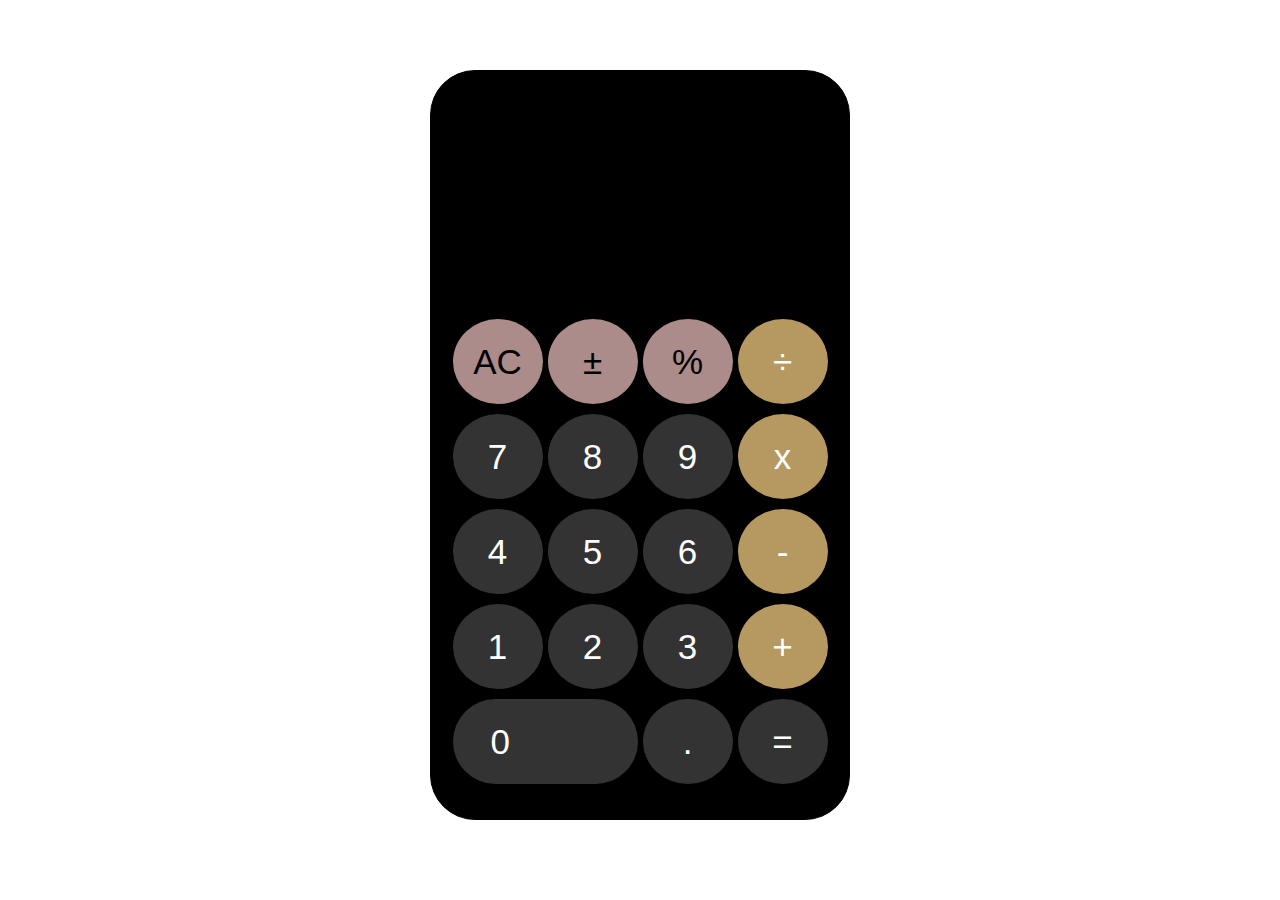
<file: calculater-homework/index.html>
<html lang="en">
<head>
    <meta charset="UTF-8">
    <meta http-equiv="X-UA-Compatible" content="IE=edge">
    <meta name="viewport" content="width=device-width, initial-scale=1.0">
    <link rel="stylesheet" href="style.css">
    <title>CSS GRID IOS CALCULATOR</title>
</head>
<body>

    <div class="container">
        <div class="inner-box">
            <div class="box grey ac">AC</div>
            <div class="box grey artı">±</div>
            <div class="box grey yuzde">%</div>
            <div class="box orange bolme">÷</div>
            <div class="box black seven">7</div>
            <div class="box black eight">8</div>
            <div class="box black nine">9</div>
            <div class="box orange carpma">x</div>
            <div class="box black four">4</div>
            <div class="box black five">5</div>
            <div class="box black six">6</div>
            <div class="box orange eksi">-</div>
            <div class="box black one">1</div>
            <div class="box black two">2</div>
            <div class="box black third">3</div>
            <div class="box orange arti">+</div>
            <div class="box black zero">0</div>
            <div class="box black point">.</div>
            <div class="box black equal">=</div>
        </div>
    </div>
    
</body>
</html>
</file>
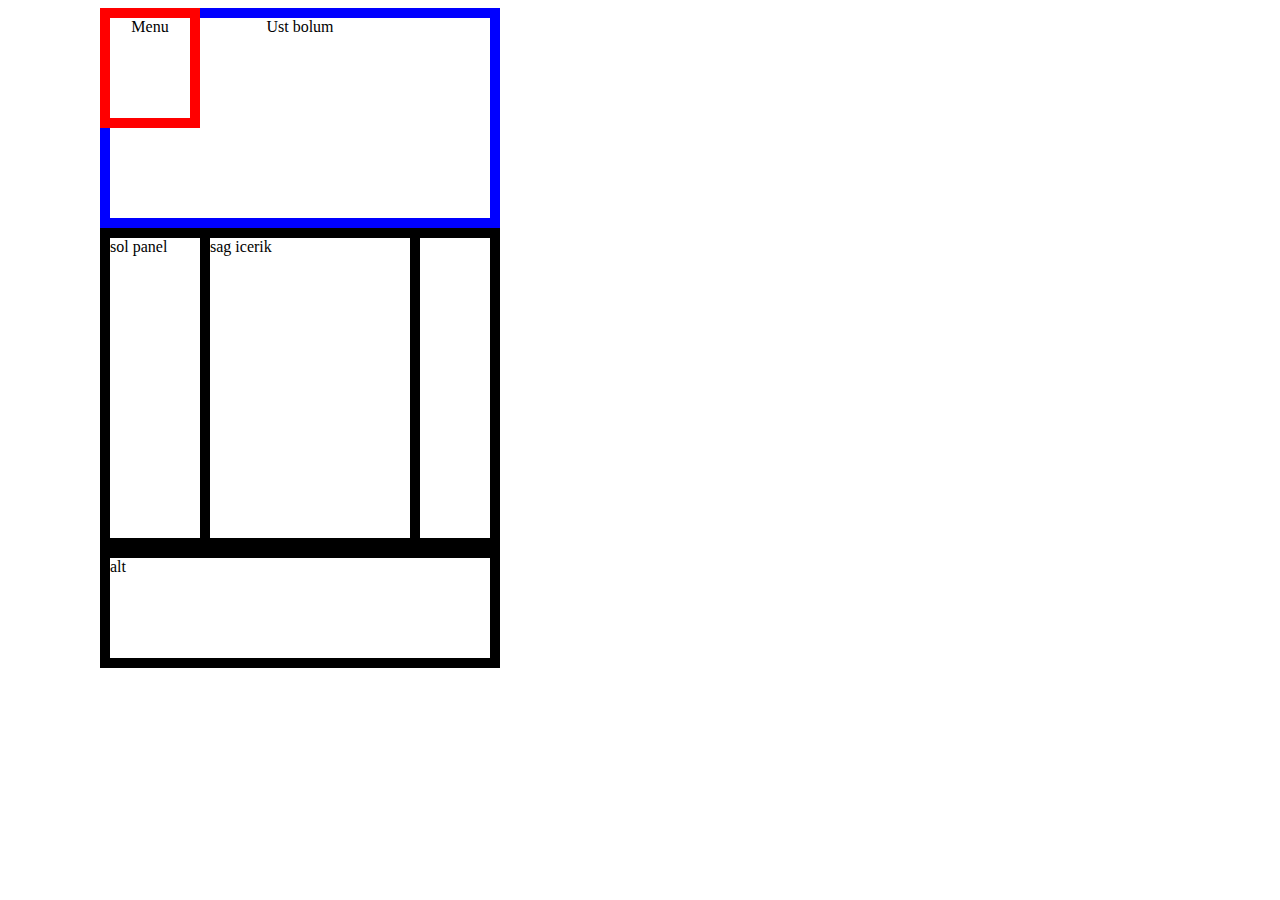
<file: new1/index.html>
<!DOCTYPE html>
<html lang="en">
<head>
    <meta charset="UTF-8">
    <meta http-equiv="X-UA-Compatible" content="IE=edge">
    <meta name="viewport" content="width=device-width, initial-scale=1.0">
    <title>Document</title>
</head>
<body>
    <link rel="stylesheet" href="style.css">
</body>
</html><div class="sayfa">
    <div class="ust">Ust bolum</div>
    <div class="menu">Menu</div>
    <div class="sol">sol panel</div>
    <div class="sag">sag icerik</div>
    <div class="alt">alt</div>
</div>
</file>
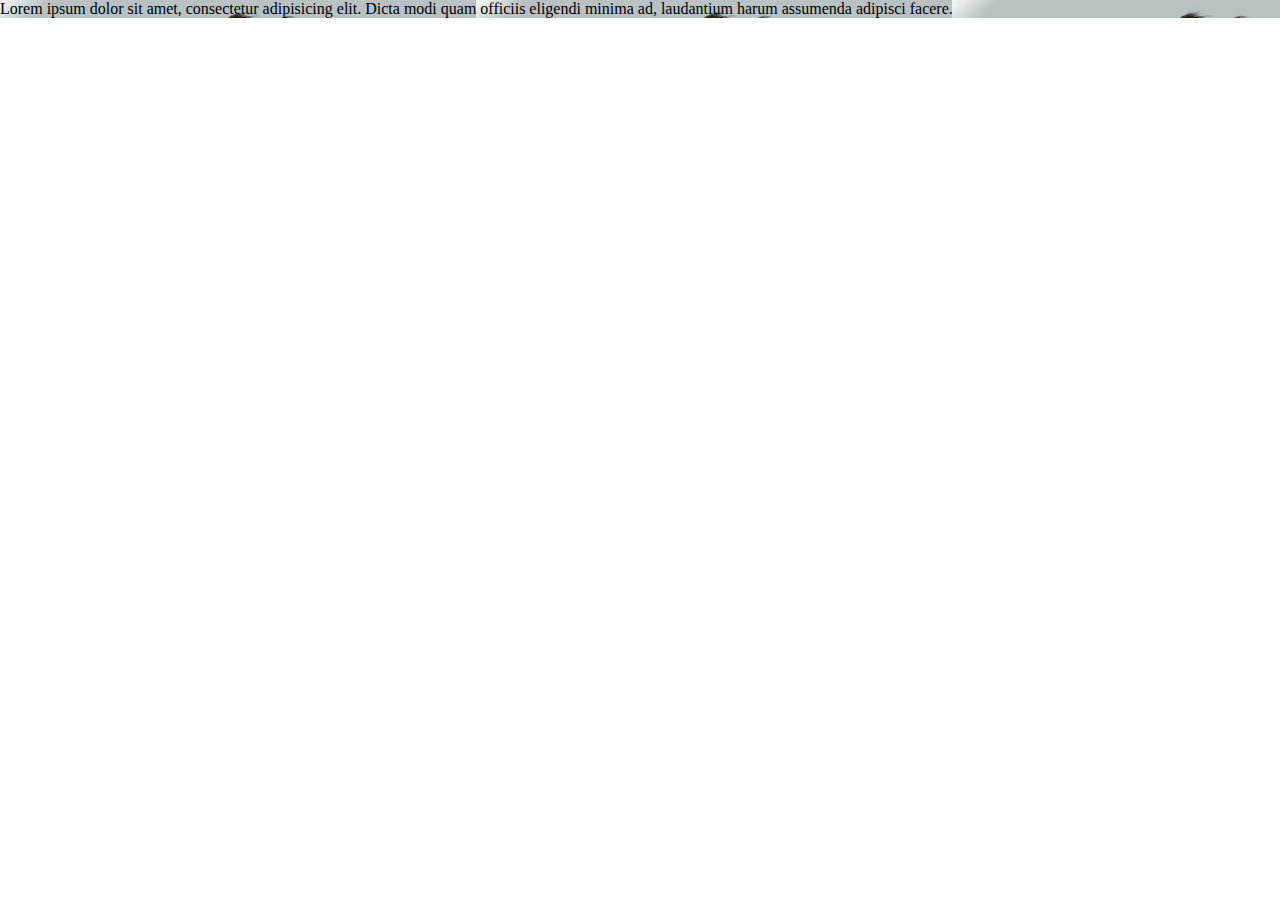
<file: team-member-project/index.html>
<!DOCTYPE html>
<html lang="en">
<head>
    <meta charset="UTF-8">
    <meta http-equiv="X-UA-Compatible" content="IE=edge">
    <meta name="viewport" content="width=device-width, initial-scale=1.0">
    <title>Document</title>
    <link rel="stylesheet" href="style.css">
</head>
<body>
    <div class="all">
        <p>Lorem ipsum dolor sit amet, consectetur adipisicing elit. Dicta modi quam officiis eligendi minima ad, laudantium harum assumenda adipisci facere.

        </p>
       <div class="foto1">
           

       </div> 
       <div class="foto2">

       </div>
       <div class="foto3">

       </div>
       <div class="foto4">

       </div>
       <div class="foto5">

       </div>
       <div class="foto6">

       </div>
    </div>
</body>
</html>
</file>
<file: calculater-homework/style.css>
*{
    margin: 0;
    padding: 0;
    box-sizing: border-box;
}
body {
   justify-content: center;
    align-items: center;
}

.container {
    box-sizing: border-box;
    border: 1px solid black;
    width: 420px;
    height: 750px;
    margin: 0 auto;
   padding: 0;
    align-items: center;
    margin-top: 70px;
    border-radius: 45px;
    background-color: black;
    color: white;
    display: grid;
    /* flex-direction: column; */
    justify-content: center;
    align-items:flex-end;
   
    
}

.inner-box {
    display: grid;
    width: 445px;
    height: 530px;
    gap:5px;
    grid-template-columns: repeat(4, 90px);
    grid-template-rows: repeat(5, 90px);
    justify-content: center;
    align-items: center;
    /* border: 2px solid white; */
    
  
}

.box {
    display: grid;
    /* border: 2px solid white; */
    margin: auto;
    width: 100%;
    height: 85px;
    margin-top: 30px;
    border-radius: 50%;
    justify-content:center;
    align-items:center;
    font-size: 35px;
    font-weight: 530;
    font-family: Helvetica, sans-serif;
    
}




.grey {
    background-color:rgba(251, 202, 202, 0.687);
    color: black;

}

.orange {
    background-color:rgba(205, 172, 110, 0.886);
}

.black {
    background-color: rgba(128, 128, 128, 0.399);
}


.grey:hover {
    background-color: rgba(169, 169, 169, 0.386);
}

.orange:hover {
    background-color: rgba(255, 166, 0, 0.527);
}

.black:hover {
    /* background-color: rgba(128, 128, 128, 0.742); */
    opacity: 0.7;
}

.zero {
     display: grid;
    /* background-color: rgba(128, 128, 128, 0.399); */ 
    /* grid-area: 5/1/6/3; */
    grid-column-start: 1;
    grid-column-end:3;
    border-radius: 140px;
    /* text-align: left !important;
     */
     justify-content: flex-start;
     padding-left: 38px;

} 

lumn-end: 3;
</file>
<file: new1/style.css>
/* bu calisma css in grid ozelligini daha iyi anlamak adina yapilmistir */

.sayfa{
    display:grid;
    grid-template-columns: 100px 300px;
    grid: gap 10px;
    width: 1080px;
    margin: auto;
}
.ust{
    text-align: center;
    height: 200px;
    grid-column-start: 1;
    grid-column-end: 3;
    grid-row-start: 2;
    grid-row-end: 3;
    border: 10px solid blue;
}
.menu{
    text-align: center;
    height: 100px;
    grid-column-start: 1;
    grid-column-end: 2;
    grid-row-start: 2;
    grid-row-end: 3;
    border: 10px solid red;
}
.sol{
    min-width: 300px;
    grid-column-start: 1;
    grid-column-end: 2;
    grid-row-start: 3;
    grid-row-end: 4;
    border:10px solid #000; 
}
.sag{
min-height: 300px;/*sonra kaldırılacak*/
grid-column-start:2;
grid-column-end:3;
/* grid-column:start/end  şeklinde de kullanılabilir.*/

grid-row-start: 3;
grid-row-end: 4;
border:10px solid #000; 
}
.alt{

    height: 100px;
     grid-column-start:1;
    grid-column-end:3;
    /* grid-column:start/end  şeklinde de kullanılabilir.*/
    
    grid-row-start: 4;
    grid-row-end: 5;
    border:10px solid #000; 
}
</file>
<file: team-member-project/style.css>
*{
    margin: 0;
    padding: 0;
    
}


.all{
     display: block;
     background-color: blue;
     background-image: url(./img/photo1.png);
     
     

 }
</file>
